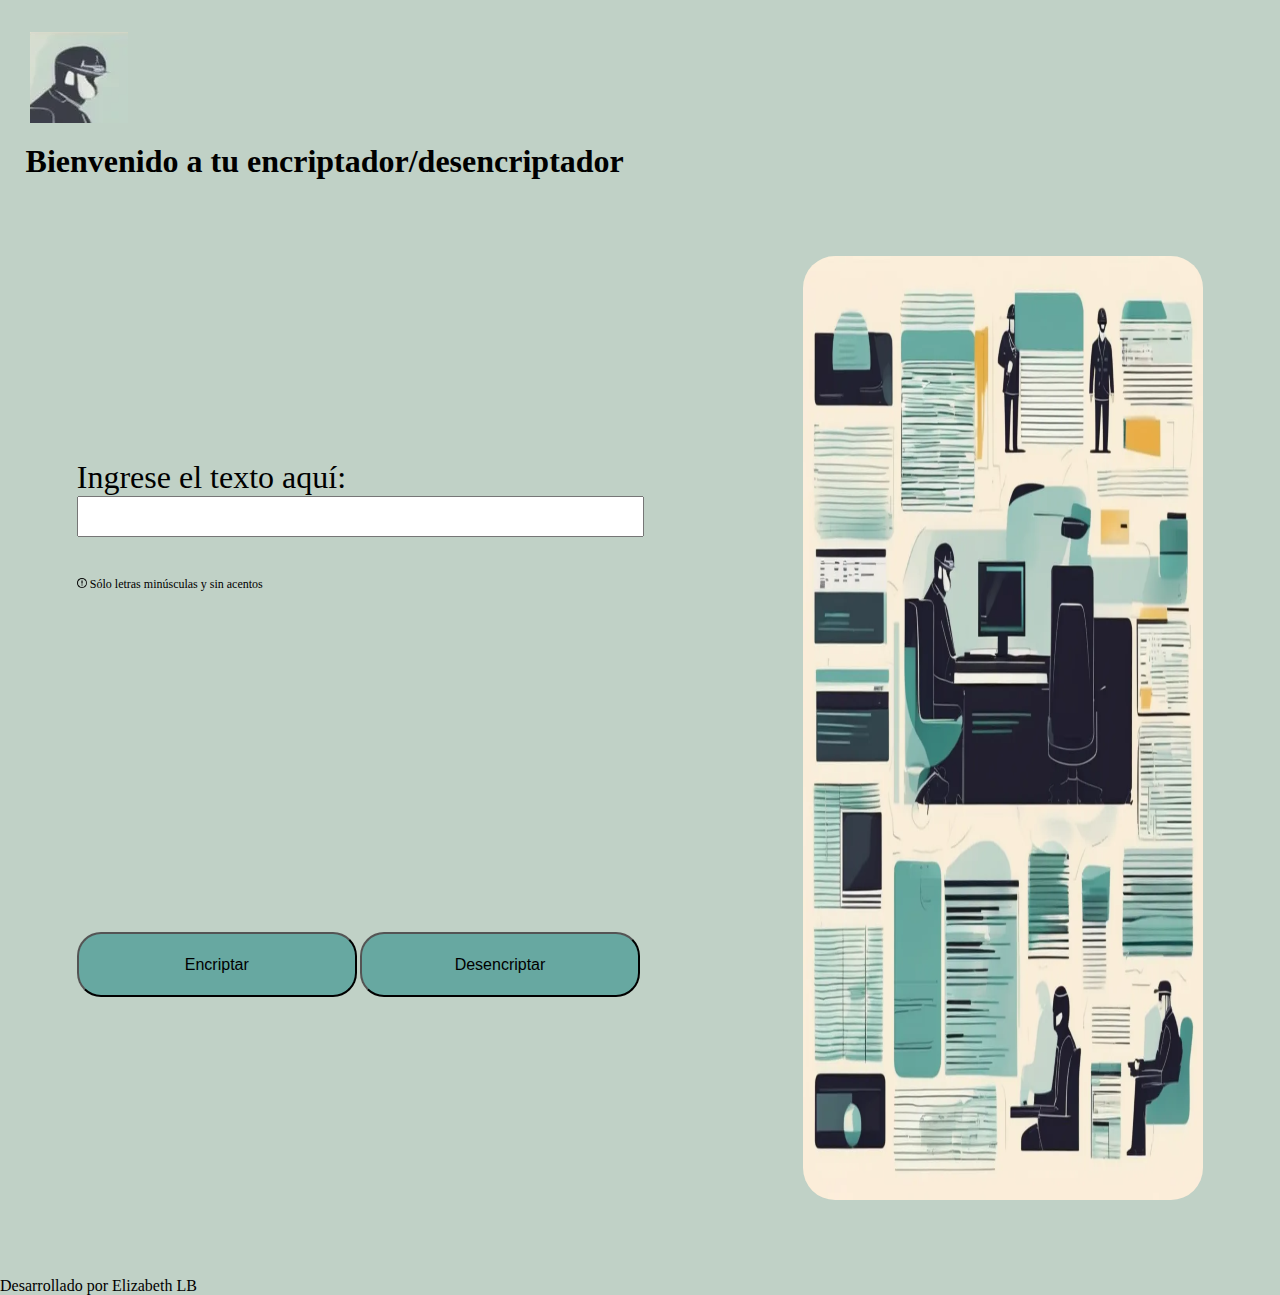
<file: index.html>
<!DOCTYPE html>
<html lang="es">
<head>
    <meta charset="UTF-8">
    <meta name="viewport" content="width=device-width, initial-scale=1.0">
    <title>Encriptador</title>
    <link rel="stylesheet" href="./styles/style.css">
</head>
<body>
    <header class="header">
        <nav class="header__logo">
            <img src="./assets/logo.png">
            </nav><br><h1 class="presentacion__contenido__titulo">Bienvenido a tu encriptador/desencriptador</strong></h1>
        </nav>
    </header>
    <main class="presentacion">
        <section class="presentacion__contenido">
            
            <form class="espacioCentral">
                <div>
                    <label form="aEncri" class="texto">Ingrese el texto aquí:</label><br>
                    <input class="texto" type="text" type="submit" id="userText" name="userText">

                </div>
            </form>
            <div class="sugerencias" ><img class="mini" src="./assets/exclamation.png"> Sólo letras minúsculas y sin acentos</div>
                <div class="botones">
                    <button onclick="encriptar();" type="button" class="acciones">Encriptar</button>
                    
                    <button onclick="desencriptar()" type="button" class="acciones">Desencriptar</button>
                </div>
            
        </section>
        <img class="presentacion__imagen" src="./assets/spy.png" alt="servicio de encriptación">
        
    </main>
    


    <footer class="footer">
        <p>Desarrollado por Elizabeth LB</p>
    </footer>
    <script src="codigo.js"></script>
</body>
</html>
</file>
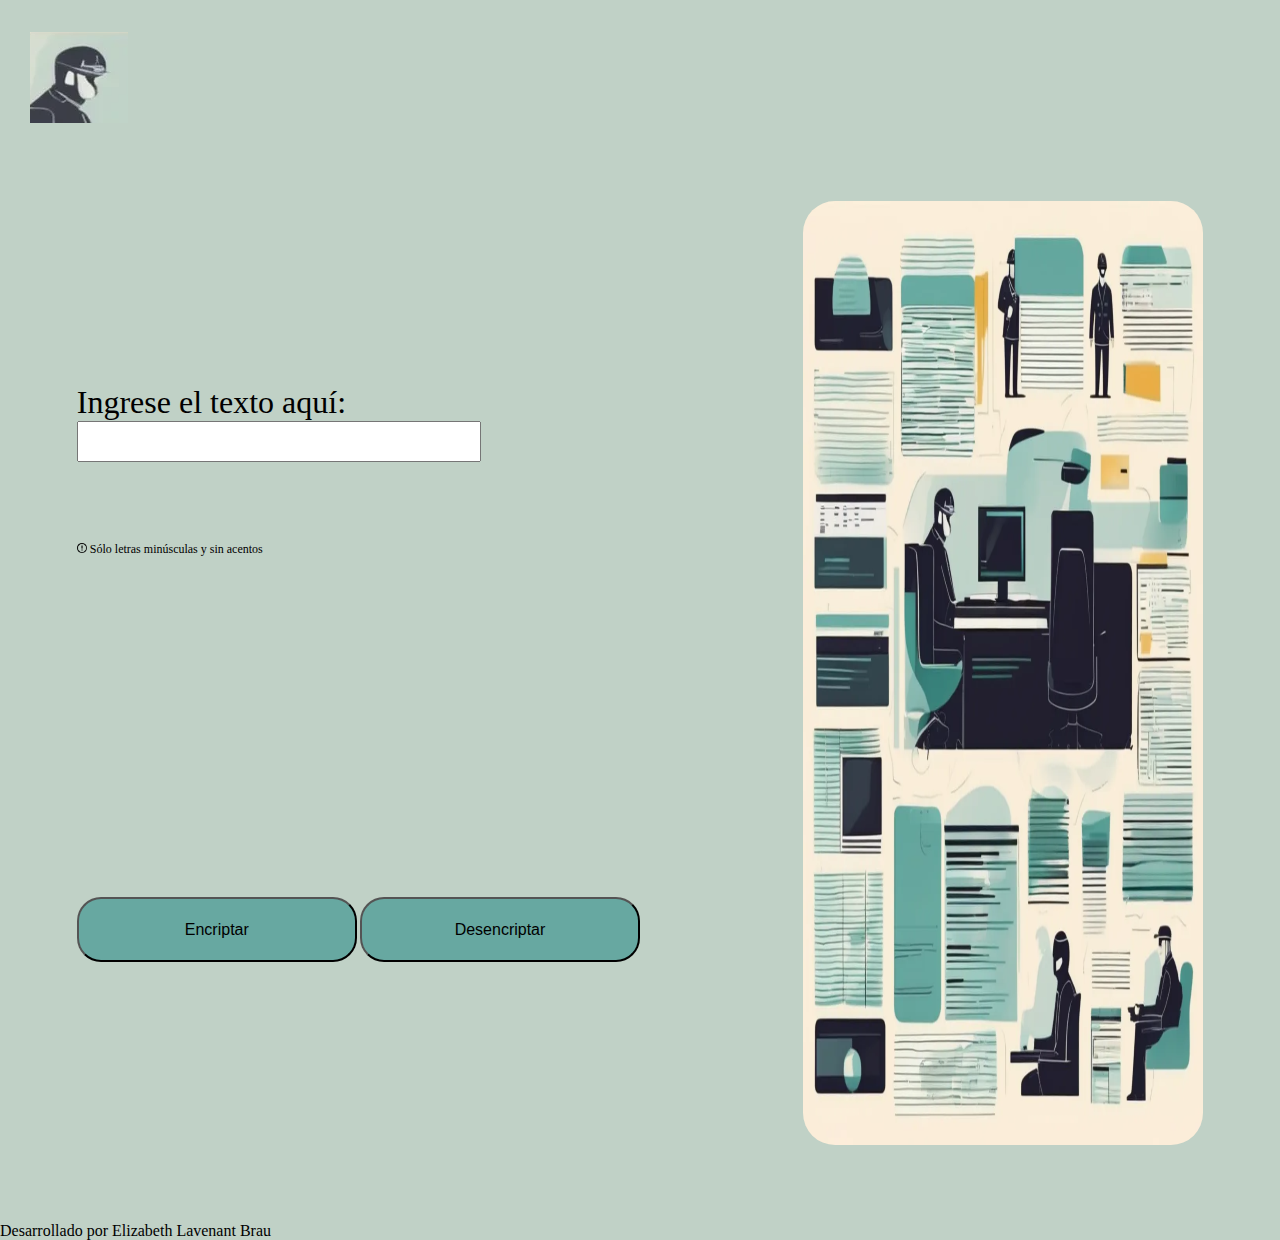
<file: resultado.html>
<!DOCTYPE html>
<html lang="es">
<head>
    <meta charset="UTF-8">
    <meta name="viewport" content="width=device-width, initial-scale=1.0">
    <title>Resultado</title>
    <link rel="stylesheet" href="./styles/style.css">
</head>
<body onload="despues()">
    <header class="header">
        <nav class="header__logo">
            <img src="./assets/logo.png">
        </nav>
    </header>

    <main class="presentacion">
        <section class="presentacion__contenido">
            <form class="espacioCentral">
                <div class="recuadro">
                    <label form="aEncri" class="texto">Ingrese el texto aquí:</label><br>
                    <input class="texto" type="text" type="submit" id="userText" name="userText">

                </div>
            </form>
            <h2 id="resultado" class="texto">Ejemplo</h2>
            <div class="sugerencias"><img class="mini" src="./assets/exclamation.png"> Sólo letras minúsculas y sin acentos
            </div>
            <div class="botones">
                <button onclick="encriptar();" type="button" class="acciones">Encriptar</button>  
                <button onclick="desencriptar()" type="button" class="acciones">Desencriptar</button>
            </div>
        </section> 
        <img class="presentacion__imagen" src="./assets/spy.png" alt="servicio de encriptación">   
            
    </main>

    <footer>
    Desarrollado por Elizabeth Lavenant Brau
</footer>
<script src="./codigo.js"></script>

</body>
</html>
</file>
<file: styles/style.css>
@import url('https://fonts.googleapis.com/css2?family=Inter:ital,opsz,wght@0,14..32,100..900;1,14..32,100..900&family=Krona+One&family=Montserrat:ital,wght@0,100..900;1,100..900&display=swap');



body {
    background-color: #c0d1c6;
}

* {
    padding: 0;
    margin: 0;
    
}

.header {
    padding: 2% 0% 0% 2%;
}

.header__logo {
    display: flex;
    gap: 5rem;
}

.presentacion {
    display: flex;
    align-items: center;
    padding: 6% 6%;
    justify-content: space-between;
}

.espacioCentral{
    width: 900px 400px;
}

.presentacion__contenido {
    width: 50%;
    display: flex;
    flex-direction: column;
    gap: 2.5rem;
}

.recuadro {
    width: 400px;
    height: fit-content;
}

.texto {
    font-size: 32px;
    font: 'Inter';
    font-weight: 400;
    width: 100%;
}

.sugerencias{
    font: 'Inter';
    font-size: 12px;
    font-weight: 400;
    border-radius: 32px;
}

.botones{
    display: flex;
    justify-content:space-between;
    padding-top: 300px;
    
}

.mini {
    width: 10px;
}

.acciones{
    width: 280px;
    background-color: #67a8a1;
    font: 'Inter';
    font-size: 16px;
    font-weight: 400;
    color:#000000;
    text-align: center;
    padding: 21.5px 0;
    border-radius: 24px;
}

.presentacion__imagen {
    border-radius: 32px;
}
</file>
